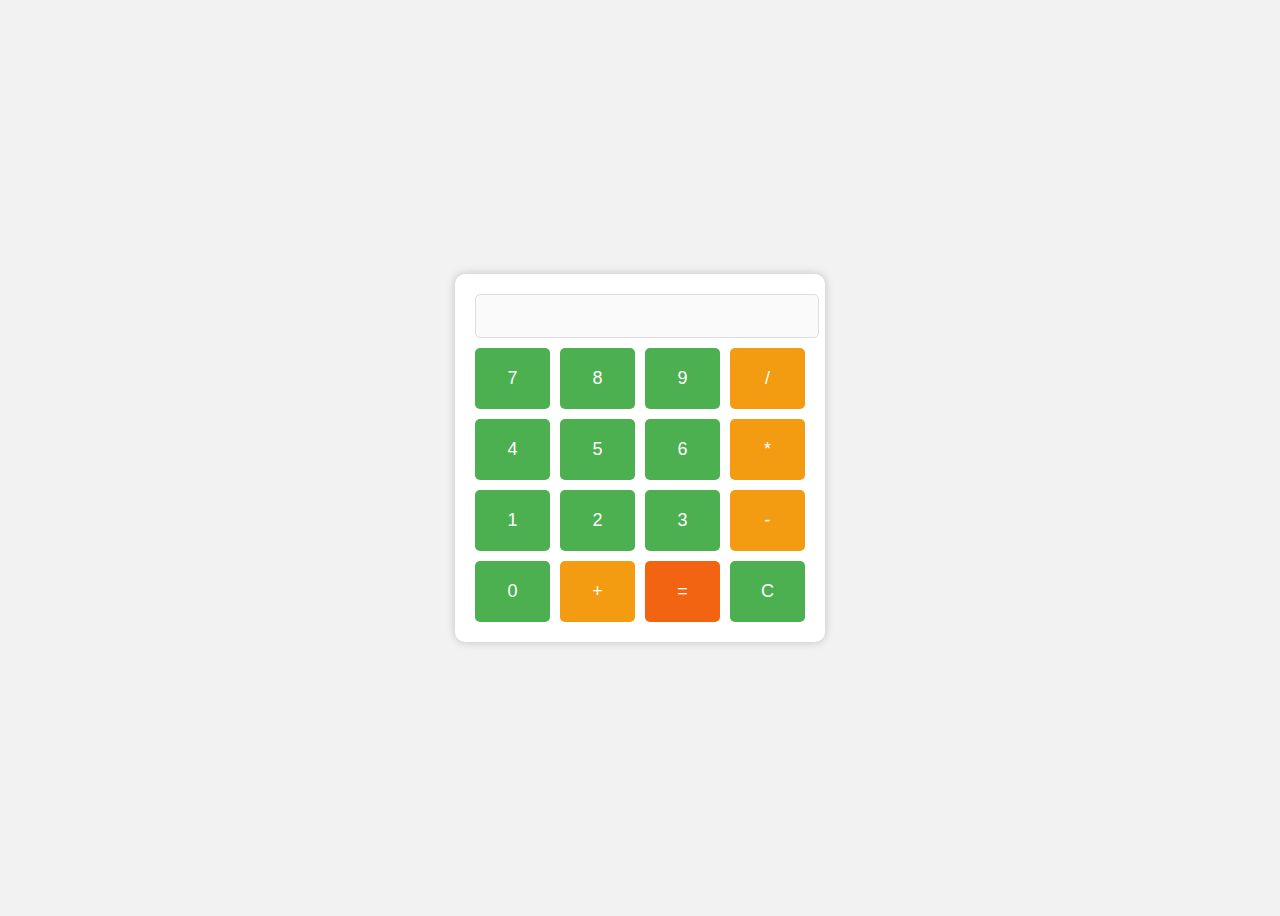
<file: OneDrive/Desktop/calculater/index.html>
<!DOCTYPE html>  
<html lang="en">  
<head>  
    <meta charset="UTF-8">  
    <meta name="viewport" content="width=device-width, initial-scale=1.0">  
    <title>Interactive Calculator</title>  
    <link rel="stylesheet" href="./src/style.css">  
</head>  
<body>  
    <div id="calculator">  
        <input type="text" id="display" disabled />  
        <!-- input is disabled because we are using it as a display panel not as an entry point -->
        <div id="buttons">  
            <button class="btn" data-value="7">7</button>  
            <button class="btn" data-value="8">8</button>  
            <button class="btn" data-value="9">9</button>  
            <button class="btn operator" data-value="/">/</button>  

            <button class="btn" data-value="4">4</button>  
            <button class="btn" data-value="5">5</button>  
            <button class="btn" data-value="6">6</button>  
            <button class="btn operator" data-value="*">*</button>  

            <button class="btn" data-value="1">1</button>  
            <button class="btn" data-value="2">2</button>  
            <button class="btn" data-value="3">3</button>  
            <button class="btn operator" data-value="-">-</button>  

            <button class="btn" data-value="0">0</button>  
            <button class="btn operator" data-value="+">+</button>  
            <button class="btn operator equal" id="equals">=</button>  
            <button class="btn" id="clear">C</button>  
        </div>  
    </div>  
    <script src="./src/script.js"></script>
    <!-- <script src="./src/js/script.js"></script>   -->
</body>  
</html>
</file>
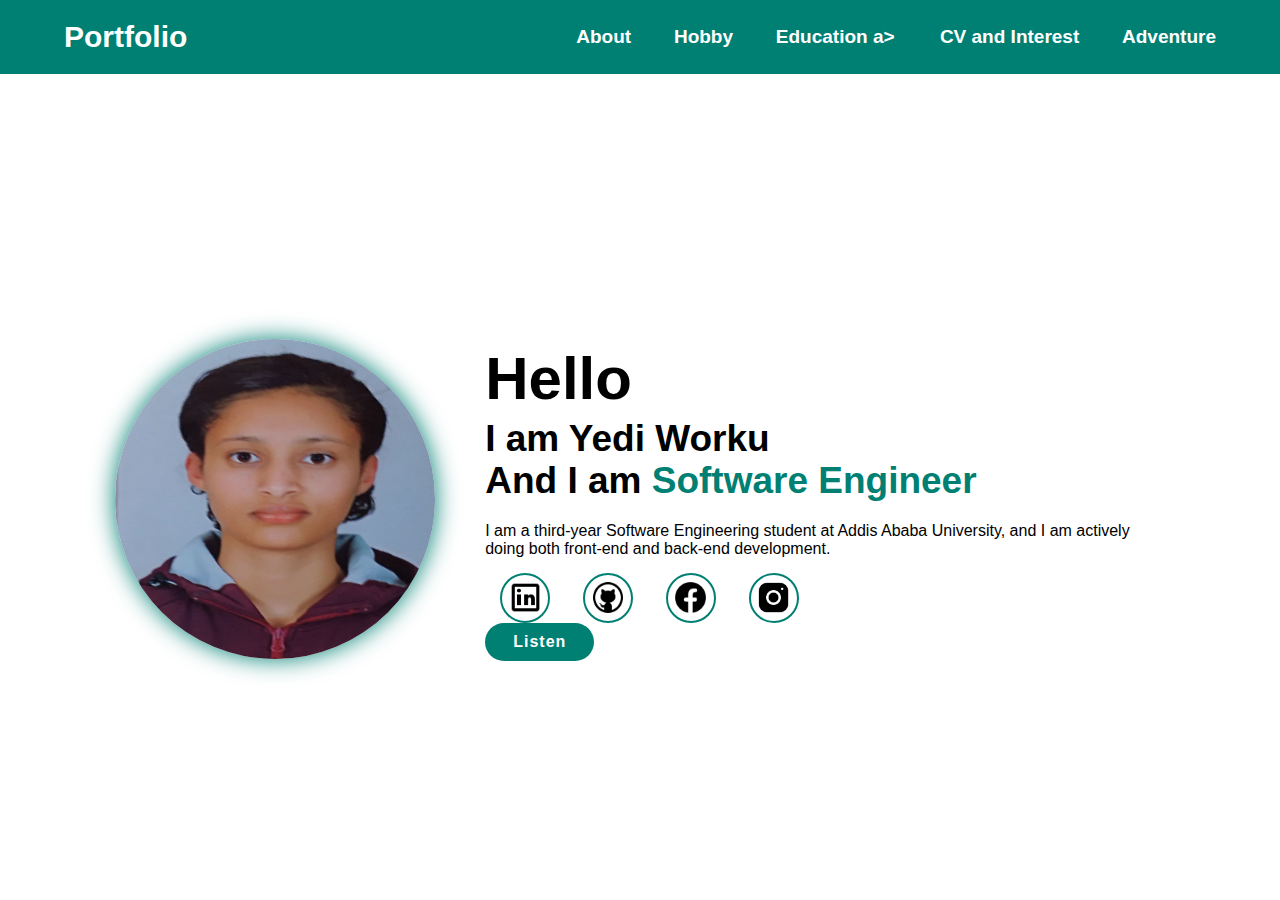
<file: OneDrive/Documents/Portofolio-final/index.html>
<!DOCTYPE html>
<html lang="en">
<head>
    <meta charset="UTF-8">
    <meta name="viewport" content="width=device-width, initial-scale=1.0">
    <title>Portfolio</title>
    <link rel="stylesheet" href="src/style.css">
</head>
<body>
    <!-- Header section -->
    <header class="header">
        <a href="#index" class="logo">Portfolio</a>
         <img src="src/image/icons8-menu-30.png" id="menu-icon">
        <nav class="navbar" aria-label="Main Navigation">
            <a href="index.html">About</a>
            <a href="src/pages/hobby.html">Hobby</a>
            <a href="src/pages/education.html">Education    a>
            <a href="src/pages/cvandintrest.html">CV and Interest</a>
            <a href="src/pages/adventure.html">Adventure</a>
        </nav>
    </header>
   
    <!-- About section -->
    <section class="index" id="index">
        <div class="index-img">
            <img src="src/image/yedi.jpg" alt="picture" class="">
        </div>
        <div class="index-content">
            <h1>Hello</h1>
            <h3>I am Yedi Worku</h3>
            <h3>And I am <span class="multiple-text"> Software Engineer</span></h3>
            <p>I am a third-year Software Engineering student at Addis Ababa University, and I am actively doing both front-end and back-end development.</p>
            <div class="social-media">
                <a href="https://www.linkedin.com/in/yedi-worku-963183317/"><img src="src/image/icons8-linkedin-48.png"></a>
                <a href="https://github.com/Yediworku123"><img src="src/image/icons8-github-48.png"></a>
                
                <a href="https://web.facebook.com/profile.php?id=61562737914204"><img src="src/image/icons8-facebook-logo-50.png"></a>
                
                <a href="https://www.instagram.com/yedi1027/"><img src="src/image/icons8-instagram-60.png"></a>
            </div>
           
            <!-- Audio Button -->
            <a href="src/image/silent.mp3" class="btn" download>Listen</a>
        </div>
    </section>
    <script src="src/script.js"></script>
</file>
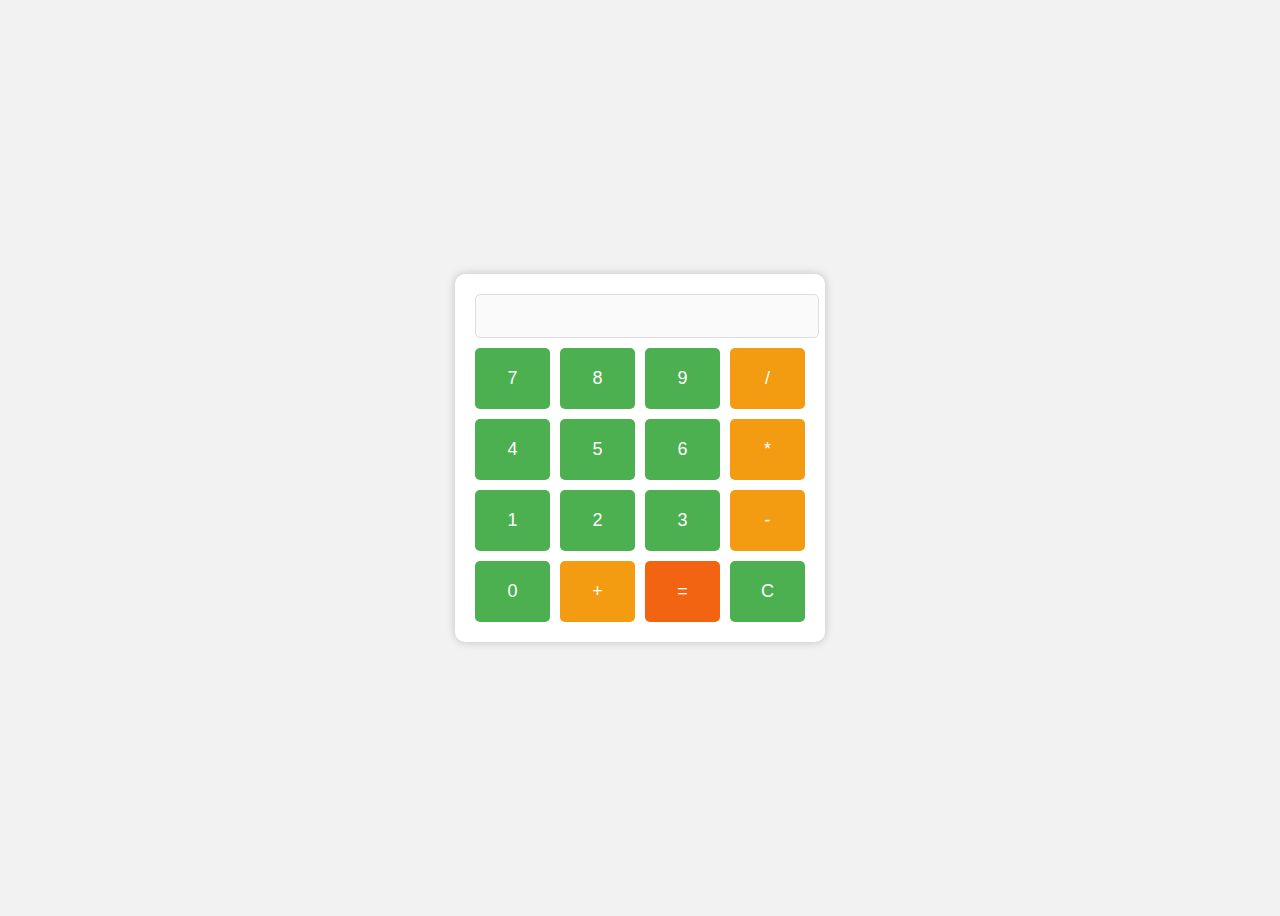
<file: OneDrive/Attachments/New folder/builds/Assessment-3_Yedi_worku_ugr1035-15_/index (5).html>
<!DOCTYPE html>  
<html lang="en">  
<head>  
    <meta charset="UTF-8">  
    <meta name="viewport" content="width=device-width, initial-scale=1.0">  
    <title>Interactive Calculator</title>  
    <link rel="stylesheet" href="./src/css/style (1).css">  
</head>  
<body>  
    <div id="calculator">  
        <input type="text" id="display" disabled />  
        <!-- input is disabled because we are using it as a display panel not as an entry point -->
        <div id="buttons">  
            <button class="btn" data-value="7">7</button>  
            <button class="btn" data-value="8">8</button>  
            <button class="btn" data-value="9">9</button>  
            <button class="btn operator" data-value="/">/</button>  

            <button class="btn" data-value="4">4</button>  
            <button class="btn" data-value="5">5</button>  
            <button class="btn" data-value="6">6</button>  
            <button class="btn operator" data-value="*">*</button>  

            <button class="btn" data-value="1">1</button>  
            <button class="btn" data-value="2">2</button>  
            <button class="btn" data-value="3">3</button>  
            <button class="btn operator" data-value="-">-</button>  

            <button class="btn" data-value="0">0</button>  
            <button class="btn operator" data-value="+">+</button>  
            <button class="btn operator equal" id="equals">=</button>  
            <button class="btn" id="clear">C</button>  
        </div>  
    </div>  
    <script src="./src/js/calc.js"></script>
    <!-- <script src="./src/js/script.js"></script>   -->
</body>  
</html>
</file>
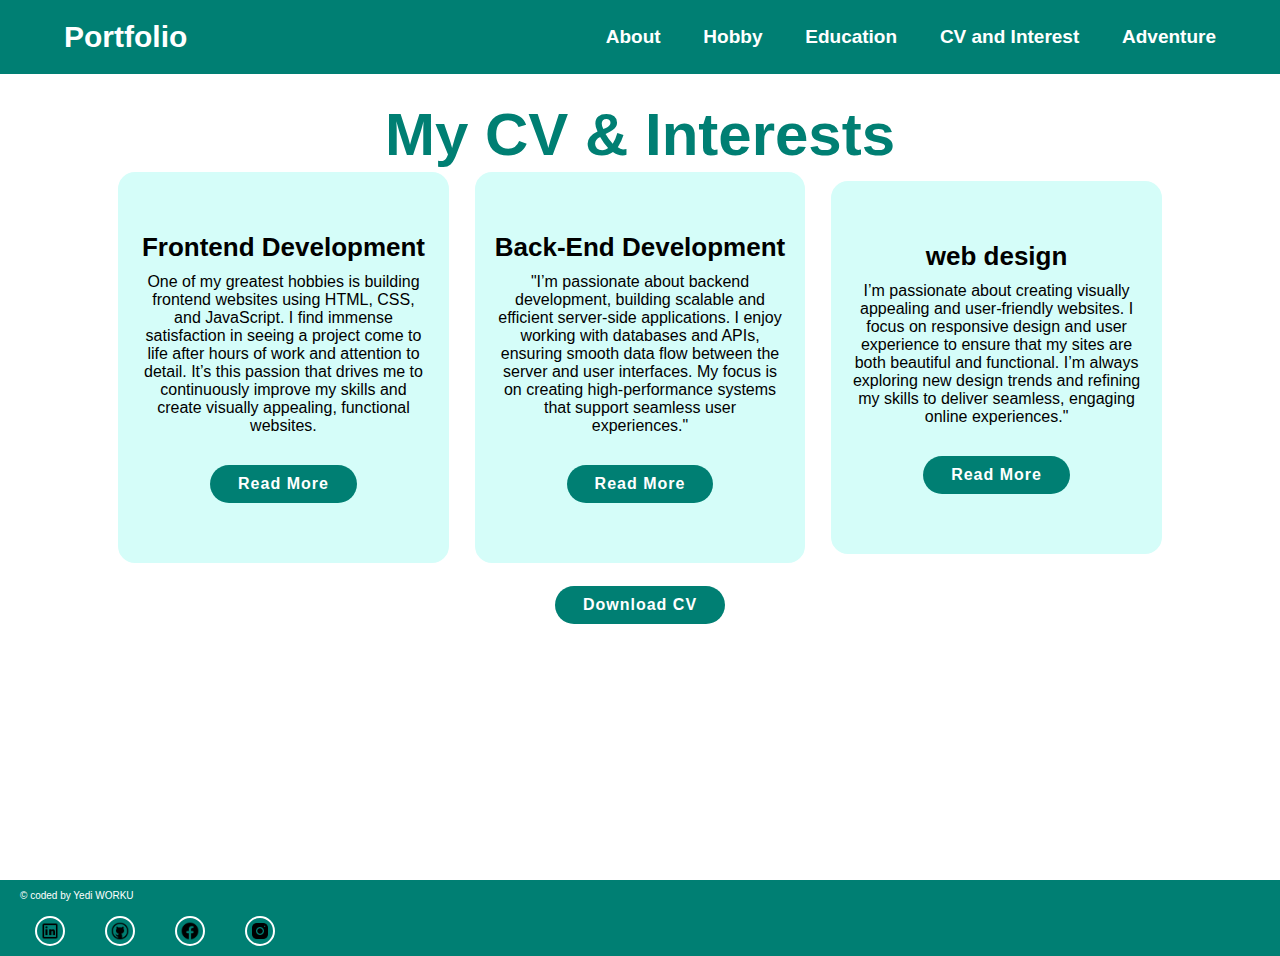
<file: OneDrive/Documents/Portofolio-final/src/pages/cvandintrest.html>
<!DOCTYPE html>
<html lang="en">
<head>
    <meta charset="UTF-8">
    <meta name="viewport" content="width=device-width, initial-scale=1.0">
    <link rel="stylesheet" href="../style.css">
   
    <title>Portfolio</title>
</head>
<body>
    <!-- Header section -->
    <header class="header">
        <a href="#index" class="logo">Portfolio</a>
        <img src="../image/icons8-menu-30.png" id="menu-icon">
        <nav class="navbar" aria-label="Main Navigation">
            <a href="../../index.html">About</a>
            <a href="hobby.html">Hobby</a>
            <a href="education.html">Education</a>
            <a href="cvandintrest.html">CV and Interest</a>
            <a href="adventure.html">Adventure</a>
        </nav>
    </header>
     <!-- CV and Interest Section -->
     <section class="cv-and-interest" id="cv-and-interest">
        <h2 class="heading">My <span>CV & Interests</span></h2>
        <div class="intrest-container">
            <div class="intrest-box">
                <i class='bx bxl-html5' ></i>
                <h3>Frontend Development</h3>
                <p>One of my greatest hobbies is building frontend websites using HTML, CSS, and JavaScript. I find immense satisfaction in seeing a project come to life after hours of work and attention to detail. It’s this passion that drives me to continuously improve my skills and create visually appealing, functional websites.</p>
                <a href="" class="btn">Read More</a>
            </div>
            <div class="intrest-box">
                <i class='bx bxl-nodejs'></i>
                <h3>Back-End Development</h3>
                <p>"I’m passionate about backend development, building scalable and efficient server-side applications. I enjoy working with databases and APIs, ensuring smooth data flow between the server and user interfaces. My focus is on creating high-performance systems that support seamless user experiences."</p>
                <a href="" class="btn">Read More</a>
            </div>
            <div class="intrest-box">
                <i class='bx bxl-css3' ></i>
                <h3>web design</h3> <!-- Added title here -->
                <p>I’m passionate about creating visually appealing and user-friendly websites. I focus on responsive design and user experience to ensure that my sites are both beautiful and functional. I’m always exploring new design trends and refining my skills to deliver seamless, engaging online experiences."</p>
                <a href="" class="btn">Read More</a>
            </div>
            <a href="../image/yedi.pdf" class="btn">Download CV</a>

        </div>
    </section>
    <footer>
        <div class="copyright">
            <p>&#169; coded by Yedi WORKU</p>
            <div class="social-media">
                <a href="https://www.linkedin.com/in/yedi-worku-963183317/"><img src="../image/icons8-linkedin-48.png"></a>
                <a href="https://github.com/Yediworku123"><img src="../image/icons8-github-48.png">   </a>
                
                <a href="https://web.facebook.com/profile.php?id=61562737914204"><img src="../image/icons8-facebook-logo-50.png"  >       </a>

                <a href="https://www.instagram.com/yedi1027/"><img src="../image/icons8-instagram-60.png">    </a>
            </div>
    </footer>
    <script  src="../script.js">
    </script>
</file>
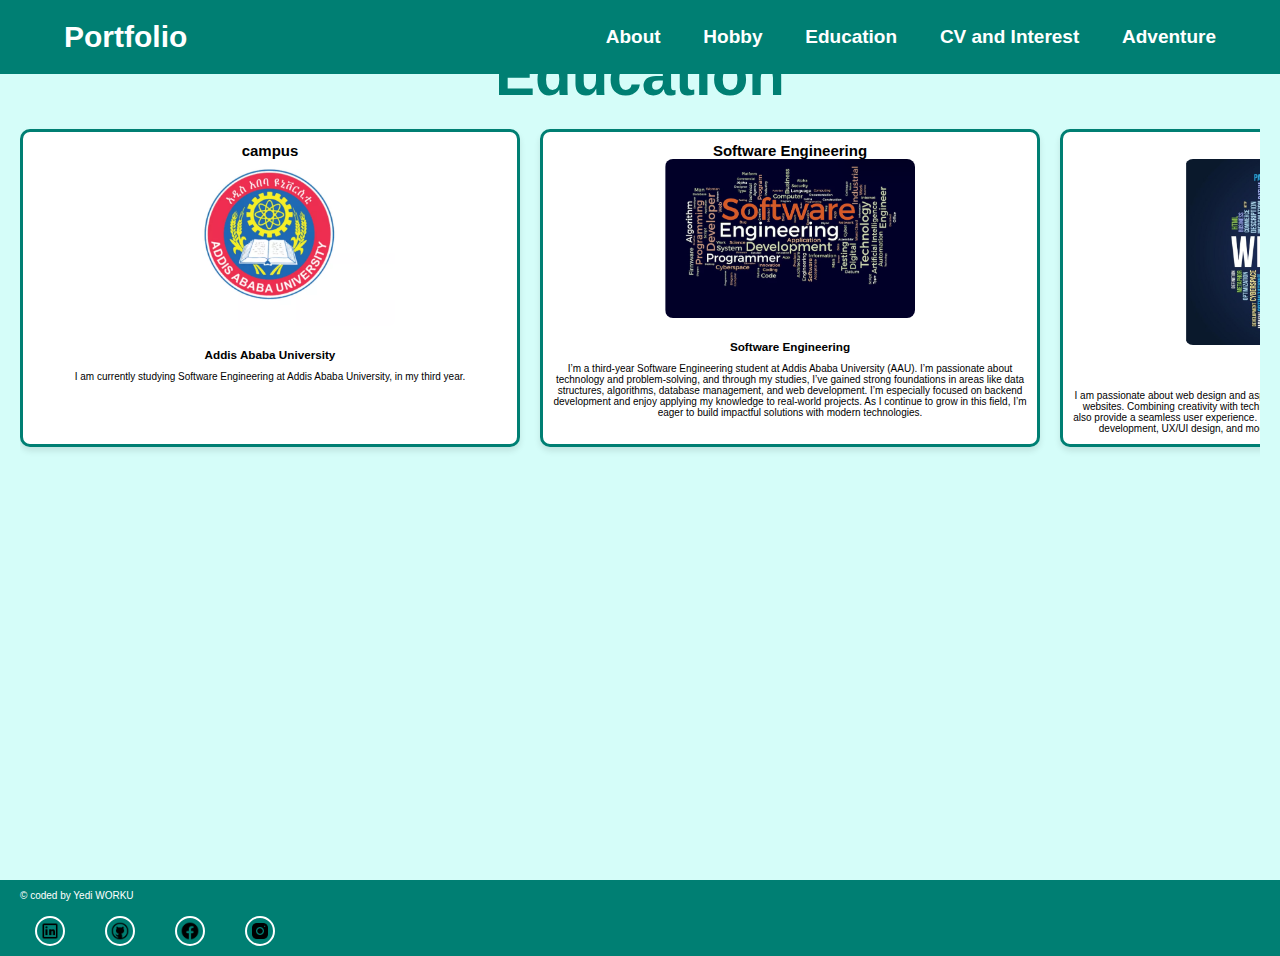
<file: OneDrive/Documents/Portofolio-final/src/pages/education.html>
<!DOCTYPE html>
<html lang="en">
<head>
    <meta charset="UTF-8">
    <meta name="viewport" content="width=device-width, initial-scale=1.0">
    <link rel="stylesheet" href="../style.css">
  
    <title>Portfolio</title>
</head>
<body>
    <!-- Header section -->
    <header class="header">
        <a href="#index" class="logo">Portfolio</a>
        <img src="../image/icons8-menu-30.png" id="menu-icon">
        <nav class="navbar" aria-label="Main Navigation">
            <a href="../../index.html">About</a>
            <a href="hobby.html">Hobby</a>
            <a href="education.html">Education</a>
            <a href="cvandintrest.html">CV and Interest</a>
            <a href="adventure.html">Adventure</a>
        </nav>
    </header>
    <section class="education" id="education">
        <h1 class="heading">Education</h1>
        <div class="education-box">
            <div class="education-section">
                
                <div class="wrapper">  
                    <h2 class="name">campus</h2>
                    <img src="../image/Untitled design (61).png.png" alt="Addis Ababa University" class="image">
                    <h3>Addis Ababa University</h3>
                    <div class="dot">
                        <i class='bx bxs-book-bookmark'></i>
                    </div>
                    <p>I am currently studying Software Engineering at Addis Ababa University, in my third year.</p>
                </div>
    
                <div class="wrapper">
                    <h2 class="name">Software Engineering</h2>
                    <img src="../image/soft.png" alt="Software Engineering" class="image">
                    <h3>Software Engineering</h3>
                    <div class="dot">
                        <i class='bx bx-code'></i>
                    </div>
                    <p>I’m a third-year Software Engineering student at Addis Ababa University (AAU). I’m passionate about technology and problem-solving, and through my studies, I’ve gained strong foundations in areas like data structures, algorithms, database management, and web development. I’m especially focused on backend development and enjoy applying my knowledge to real-world projects. As I continue to grow in this field, I’m eager to build impactful solutions with modern technologies.</p>
                </div>
    
                <div class="wrapper">
                    <h2 class="name">Web Design</h2>
                    <img src="../image/web.png" alt="Web Design" class="image">
                    <h3>Web Design</h3>
                    <div class="dot">
                        <i class='bx bx-code'></i>
                    </div>
                    <p>I am passionate about web design and aspire to build a career creating visually engaging and user-friendly websites. Combining creativity with technical skills, I aim to design websites that not only look great but also provide a seamless user experience. I’m excited to continue learning and refining my skills in front-end development, UX/UI design, and modern web technologies to make a lasting impact in the field.</p>
                </div>
            </div>
        </div>
    </section>
    <footer>
        <div class="copyright">
            <p>&#169; coded by Yedi WORKU</p>
            <div class="social-media">
                <a href="https://www.linkedin.com/in/yedi-worku-963183317/"><img src="../image/icons8-linkedin-48.png"></a>
                <a href="https://github.com/Yediworku123"><img src="../image/icons8-github-48.png">   </a>
                
                <a href="https://web.facebook.com/profile.php?id=61562737914204"><img src="../image/icons8-facebook-logo-50.png"  >       </a>

                <a href="https://www.instagram.com/yedi1027/"><img src="../image/icons8-instagram-60.png">    </a>
            </div>
    </footer>
    <script  src="../script.js">
    </script>
</file>
<file: OneDrive/Desktop/calculater/src/style.css>
body {  
    font-family: Arial, sans-serif;  
    display: flex;  
    justify-content: center;  
    align-items: center;  
    height: 100vh;  
    background-color: #f2f2f2;  
}  

#calculator {  
    background: white;  
    padding: 20px;  
    border-radius: 10px;  
    box-shadow: 0 0 10px rgba(0, 0, 0, 0.2);  
}  

#display {  
    width: 100%;  
    height: 40px;  
    font-size: 24px;  
    text-align: right;  
    margin-bottom: 10px;  
    border: 1px solid #ddd;  
    border-radius: 5px;  
    padding-right: 10px;  
}  

#buttons {  
    display: grid;  
    grid-template-columns: repeat(4, 75px);  
    gap: 10px;  
}  

.btn {  
    padding: 20px;  
    font-size: 18px;  
    background-color: #4CAF50;  
    color: white;  
    border: none;  
    border-radius: 5px;  
    cursor: pointer;  
    transition: background-color 0.3s;  
}  

.btn:hover {  
    background-color: #45a049;  
}  

.operator {  
    background-color: #f39c12;  
}  

.operator:hover {  
    background-color: #e67e22;  
}

.equal {  
    background-color: #f36412;  
}  

.equal:hover {  
    background-color: #e65022;  
}
</file>
<file: OneDrive/Documents/Portofolio-final/src/style.css>
*{
    margin: 0;
    padding: 0;
    box-sizing: border-box;
    text-decoration: none;
    border:none ;
    outline:none;
    scroll-behavior: smooth;
    font-family:  -apple-system, BlinkMacSystemFont, 'Segoe UI', Roboto, Oxygen, Ubuntu, Cantarell, 'Open Sans', 'Helvetica Neue', sans-serif;}

:root{
    --bg-color:#fff;
    --snd-bg-color:#d5fdf9;
    --text-color:#000;
    --main-color:#007f73;
}
html{
    font-size: 62.5%;
    overflow-x: hidden;
}
body{
    background:var(--bg-color) ;
    color: var(--text-color);
}
section{
    min-height:100vh ;
    padding:10rem 9% 2rem;
}
.header{
    position: fixed;
    width: 100%;
    top: 0;
    right: 0;
    z-index: 1000;
    display: flex;
    align-items: center;
    justify-content: space-between;
    padding:2rem 5%;
    background: var(--main-color);
    backdrop-filter:all 0.5s ease  ;

}
.logo{
    font-size: 3rem;
    color: var(--bg-color);
    font-weight: 700;
    cursor: pointer;
    transition: 0.3s ease;


}
.logo:hover{
    transform: scale(1.05);
}
.navbar a{
font-size: 1.9rem;
color: var(--bg-color);
margin-left: 4rem;
font-weight: 700;
transition: 0.3s ease;

}
.navbar a:hover,
.navbar a.active
{
color: var(--text-color);
}
#menu-icon{
    font-size: 3.6rem;
    color: var(--bg-color);
    cursor: pointer;
    display: none;
    z-index: 1001;
}

/*home section*/
.index{
    display: flex;
    justify-content: center;
    align-items: center;
}
.index-img img {
    width: 25vw; /* Sets the width */
    height: 25vw; /* Ensures the height is equal to the width */
    border-radius: 50%; /* Makes the image round */
    box-shadow: 0 0 25px var(--main-color); /* Adds a shadow */
    cursor: pointer; /* Changes cursor to pointer */
    animation: floatImage 4s ease-in-out infinite; /* Applies animation */
    transition: 0.4s ease; /* Smooth transition effect */
}

.index-img img:hover{
    box-shadow: 0 0 25px var(--main-color),
                0 0 35px var(--main-color),
                0 0 45px var(--main-color);
}
@keyframes floatImage{
    0%{transform: translateY(0);}
    50%{transform: translateY(-2.4rem);}
    100%{ transform: translateY(0); }
    
}
.index-content{
    margin-left: 5rem;
}
.index-content h3{
    font-size:3.7rem ;
    font-weight:700;
}
.index-content h3:nth-of-type(2){
    margin-bottom: 2rem;
}
span{
    color:var(--main-color);
}
.index-content h1{
    font-size: 6rem;
    font-weight: 700;
    line-height: 1.3;
}
.index-content p{
    font-size: 1.6rem;

}
.social-media a {
    display: inline-flex;
    justify-content: center;
    align-items: center;
    width: 50px; /* Increased to accommodate the image size */
    height: 50px; /* Adjust to maintain circular shape */
    background: transparent;
    border: 0.2rem solid var(--main-color);
    border-radius: 50%;
    margin: 1.5rem 1.5rem 0; /* Adjusted margin for better spacing */
    transition: 0.3s ease;
    overflow: hidden; /* Ensure the image stays within the circular area */
}

.social-media a img {
    width: 80%; /* Resize images to fit inside the circle */
    height: 80%; /* Keep aspect ratio consistent */
    object-fit: cover; /* Ensure images are not distorted */
    transition: 0.3s ease; /* Smooth hover effect on images */

    filter: invert(0%) sepia(100%) saturate(1000%) hue-rotate(200deg);
    transition: filter 0.3s ease;
}



.social-media a:hover {
    transform: scale(1.2) translateY(-10px);
    background-color: var(--main-color);
    box-shadow: 0 0 25px var(--main-color);
}

.social-media a:hover img {
    filter: brightness(0) invert(1); /* Invert image colors for contrast on hover */
}

/* .btn class styling */
.btn {

    display: inline-block;
    padding: 1rem 2.8rem;
    background: var(--main-color);
    border-radius: 4rem;
    box-shadow: none;
    font-size: 1.6rem;
    color: var(--bg-color);
    letter-spacing: 0.1rem;
    font-weight: 600;
    transition: 0.3s ease;
}

.btn:hover {
    box-shadow: 0 0 1.6rem var(--main-color);
}
.btn1{
    display: inline-block;
    padding: 1rem 2.8rem;
    background: var(--main-color);
    border-radius: 4rem;
    box-shadow: none;
    font-size: 1.6rem;
    color: var(--bg-color);
    letter-spacing: 0.1rem;
    font-weight: 600;
    transition: 0.3s ease;
    margin: 3rem 0;
}
.btn:hover {
    box-shadow: 0 0 1.6rem var(--main-color);
    
}
.heading{
    font-size: 6rem;
    text-align: center;

}
/* hobby code*/
.intrest h2{
    margin-bottom: 5rem;

}
.intrest-container{
    display:flex ;
    justify-content: center;
    align-items: center;
    flex-wrap: wrap;
    gap: 2rem;

}
.intrest-container .intrest-box{
    flex: 1 1 30rem;
    background: var(--snd-bg-color);
    padding: 6rem 2rem 6rem;
    border-radius: 2rem;
    text-align: center;
    border: 0.3rem solid var(--bg-color);
    transition: 0.3s ease;

}
.intrest-container .intrest-box:hover{
    border-color: var(--main-color);
    transform: scale(1.02);
}
.intrest-box i{
    font-size: 7rem;
    color: var(--main-color);

}
.intrest-box h3{
    font-size: 2.6rem;
}
.intrest-box p{
    font-size: 1.6rem;
    margin: 1rem 0 3rem; 
}
/* education code*/
.education {
    background-color: var(--snd-bg-color); /* Background color */
    padding: 40px 20px;
    text-align: center;
}

.education-box {
    display: flex;
    flex-wrap: nowrap; /* Prevent wrapping of items */
    overflow-x: auto; /* Enable horizontal scrolling */
    gap: 30px; /* Space between items */
    padding-bottom: 20px; /* Prevent content from hiding behind scrollbar */
    scroll-snap-type: x mandatory; /* Snap items into place as they scroll */
}

.education-section {
    display: flex;
    gap: 20px; /* Space between each wrapper */
}

.wrapper {
    background-color: var(--bg-color);
    border-radius: 10px;
    box-shadow: 0 4px 6px rgba(0, 0, 0, 0.1);
    padding: 10px;
    width: 500px; /* Adjusted to ensure uniformity */
    text-align: center;
    scroll-snap-align: start; /* Ensure each wrapper snaps at the start */
    transition: all 0.3s ease-in-out;
    border: 0.3rem solid var(--main-color);
    margin-top: 20px; /* Add margin to avoid touching the top */
}

.wrapper:hover {
    transform: translateY(-5px);
    box-shadow: 0 0 1.6rem var(--main-color);
}
.heading{
    text-align: center;
     color: var(--main-color);
}


.image {
    width: 100%;
    max-width: 250px; /* Keep the image size consistent */
    height: auto;
    border-radius: 8px;
    object-fit: cover;
    margin: 0 auto 20px; /* Center image and give spacing */
}

.dot {
    font-size: 24px;
    margin: 10px 0;
    color: var(--main-color);
}
.education-item h2{
    font-size: 3rem;
}

.education-item p {
    font-size: 1.5rem; /* Slightly larger font size for better readability */
    color: var(--text-color);
    line-height: 1.6;
    margin-bottom: 10px;
}
/* education code*/


.adventure-container {
    display: flex;
    justify-content: center;
    align-items: center; /* Align items in the center vertically */
    flex-wrap: wrap;
}

.adventure-box {
    display: flex;
    align-items: center; /* Center items vertically in the box */
    flex: 1 1 30rem;
    background: var(--snd-bg-color);
    padding: 6rem 2rem;
    border-radius: 2rem;
    text-align: left; /* Adjusted for left-aligned text */
    border: 0.3rem solid var(--bg-color);
    transition: 0.3s ease;
}

.adventure-box:hover {
    border-color: var(--main-color);
    transform: scale(1.02);
}

.adventure-box .adventure-vid {
    flex: 1 1 50%; /* Video takes up 50% of the space */
    padding-right: 2rem; /* Add some space between video and text */
}

.adventure-box .adventure-vid video {
    width: 100%; /* Make the video responsive */
    height: auto;
}

.adventure-box .adventure-content {
    flex: 1 1 50%; /* Text takes up the other 50% */
}

.adventure-box h3 {
    font-size: 2.6rem;
    margin-bottom: 1rem;
}

.adventure-box p {
    font-size: 1.6rem;
    margin: 1rem 0 3rem;
}
/*hobby*/
/* Hobby Section Styles */
.hobby {
    background-color: var(--bg-color); /* Set background to main */
    padding: 40px; /* Add padding for more space around */
}

/* Navigation links */
.hobby-nav {
    list-style: none; /* Remove default list styles */
    padding: 0; /* Remove padding from the links */
    margin-bottom: 20px; /* Space below the nav */
    display: flex; /* Use flex for horizontal layout */
    gap: 20px; /* Space between nav items */
}

.hobby-nav a {
    text-decoration: none; /* Remove underline */
    color: var(--main-color); /* Main color for links */
    transition: color 0.3s; /* Transition effect for hover */
}

.hobby-nav a:hover {
    color: darkgreen; /* Change color on hover */
}

/* Container for Hobby Boxes */
.hobby-container {
    display: flex; /* Arrange boxes in a row */
    overflow-x: auto; /* Enable horizontal scrolling */
    gap: 40px; /* Space between boxes */
    padding-bottom: 20px; /* Prevent content from sticking to the bottom */
}

/* Each individual Hobby Box */
.hobby-box {
    display: flex; /* Flex layout */
    align-items: center; /* Center items vertically */
    justify-content: space-between; /* Space items evenly */
    background: var(--snd-bg-color); /* Background color */
    padding: 20px; /* Decreased padding for shorter boxes */
    border-radius: 1.5rem; /* Slightly rounded corners */
    border: 0.3rem solid var(--bg-color); /* Consistent border style */
    box-shadow: 0 4px 20px rgba(0, 0, 0, 0.2); /* Subtle shadow */
    flex: 0 0 400px; /* Adjust this width as needed */
    height: 500px; /* Set a fixed height for consistency */
    scroll-snap-align: start; /* Align each box to start on snap */
}

/* Hover effect for hobby boxes */
.hobby-box:hover {
    transform: scale(1.02); /* Slight zoom effect */
    border-color: var(--main-color); /* Change border color on hover */
}

/* Content of the Hobby Box */
.hobby-box .hobby-content {
    flex: 1; /* Allow content to take up available space */
    margin-right: 20px; /* Space between text and image */
    text-align: left; /* Align text to the left */
}

/* Heading within Hobby Content */
.hobby-box .hobby-content h3 {
    font-size: 2rem; /* Adjust heading size */
    color: var(--main-color); /* Main color for the heading */
    margin-bottom: 0.5rem; /* Space below the heading */
}

/* Paragraph text in Hobby Content */
.hobby-box .hobby-content p {
    font-size: 1.2rem; /* Adjust paragraph size */
    color: var(--text-color); /* Text color */
    line-height: 1.5; /* Better readability */
}

/* Images in Hobby Box */
.hobby-box img {
    max-width: 150px; /* Set a maximum width for images */
    height: auto; /* Maintain aspect ratio */
    border-radius: 1rem; /* Rounded corners for images */
    box-shadow: 0 2px 10px rgba(0, 0, 0, 0.1); /* Subtle shadow for images */
}
/* General Footer Styling */
/* General Footer Styling */
footer {
    background-color: var(--main-color); /* Dark background color */
    color: #fff; /* White text color for contrast */
    padding: 1rem 2rem; /* Compact padding for spacing */
    display: flex; /* Use flexbox for layout */
    flex-wrap: wrap; /* Allow wrapping for smaller screens */
    justify-content: space-between; /* Space out content evenly */
    align-items: center; /* Align items vertically center */
    gap: 1rem;
    margin-top: -2rem;  /* Add space between items for smaller screens */
}

/* Footer Content Section */
footer .content {
    flex: 1; /* Takes up available space */
    text-align: center; /* Center align text vertically */
    font-size: 1.2rem; /* Standard font size */
    margin: 0; /* Remove extra margins for compactness */
}

/* Social Media Icons Section */
footer .social-media {
    display: flex; /* Flex layout for icons */
    justify-content: center; /* Center-align for smaller screens */
    gap: 1rem; /* Space between icons */
    flex-wrap: wrap; /* Allow wrapping if necessary */
}

/* Social Media Links */
footer .social-media a {
    display: inline-flex;
    justify-content: center;
    align-items: center;
    width: 30px; /* Icon size for compact screens */
    height: 30px; /* Icon size for compact screens */
    background: transparent;
    border: 0.2rem solid #fff; /* White border */
    border-radius: 50%; /* Circular icons */
    font-size: 1.2rem; /* Icon font size */
    color: #fff; /* White icon color */
    transition: all 0.3s ease; /* Smooth hover transition */
}

footer .social-media a:hover {
    transform: scale(1.2); /* Slight zoom effect */
    background-color: #fff; /* White background on hover */
    color: var(--main-color); /* Icon color changes to main color */
    box-shadow: 0 0 5px #fff; /* Glow effect */
}

section {
    margin-bottom: 2rem; /* Compact spacing between sections */
}

section:last-of-type {
    margin-bottom: 0; /* Remove margin before footer */
    padding-bottom: 0; /* Remove padding before footer */
}



/* Large Desktop Screens */
/* Desktop Screens - Large and Above */
@media (min-width: 1200px) {
    html {
        font-size: 62.5%; /* Standard scaling */
    }
}
/* Tablets and Smaller Laptops */
@media (max-width: 991px) {
    .header {
        flex-wrap: wrap;
        padding: 2rem 3%;
    }
 /* Show menu icon on smaller screens */

}
/* Menu Icon */
/* Menu Icon */
#menu-icon {
    display: none; /* Hidden by default */
    font-size: 2.5rem;
    color: var(--bg-color);
    cursor: pointer;
    z-index: 1000; /* Ensure it's above other elements */
}
@media (max-width: 991px) {
    .header {
        flex-wrap: wrap;
        flex-direction: row-reverse; /* Move logo to the right */
        justify-content: space-between;
        padding: 2rem 3%; /* Adjust padding for smaller screens */
    }

    #menu-icon {
        display: block; /* Show menu icon on smaller screens */
    }

    .navbar {
        display: flex;
        flex-direction: column;
        position: absolute;
        top: 100%; /* Place below the header */
        left: -100%; /* Initially hide the menu */
        width: 100%;
        background: var(--main-color);
        transition: all 0.5s ease; /* Smooth slide-in effect */
        z-index: 999;
        backdrop-filter: blur(10px); /* Optional frosted glass effect */
    }

    .navbar.active {
        left: 0; /* Slide in the menu when active */
    }

    .navbar a {
        margin-left: 0; /* Reset margin for vertical alignment */
        padding: 1.5rem; /* Add padding for clickable links */
        text-align: left; /* Align text to the left */
    }
}



    @media (max-width: 991px){
    
    .about{
        flex-direction: column;
    }
    .about-content h3{
        font-size: 2.6rem;
    }
    .about-content h1{
        font-size: 5rem ;
    }
    .about-content{
        order: 2;
        margin-left: 1rem;
    }
    .about-img img {
        width: 70vw;
        height: 50vw;
    }
    .intrest-container,
    .adventure-container,
    .hobby-container {
        flex-direction: column;
        align-items: center;
    }
    
    section {
        margin-bottom: 1rem; /* Adjust section spacing */
    }
    footer {
        margin-top: -1rem; /* Pull footer closer to the sections */
        padding: 1rem 2%; /* Compact footer padding */
    }
    footer .content {
        font-size: 1.2rem; /* Adjust footer font size */
    }
    footer .social-media {
        gap: 1rem; /* Reduce space between icons */
    }
}

/* Phones */
@media (max-width: 768px) {
    html {
        font-size: 50%;
    }
    .header {
        flex-direction: column;
        text-align: center;
        flex-wrap: wrap; /* Allow wrapping */
        padding: 1.5rem 5%
    }

    .about-img img {
        width: 50rem;
        margin-top: 4rem;
    }
    .navbar a {
        font-size: 1.6rem;
    }

    .about-content h1 {
        font-size: 4rem;
    }
    .about-img img {
        width: 70vw;
    }
    .intrest-container .intrest-box,
    .adventure-container .adventure-box,
    .hobby-container .hobby-box {
        flex: 1 1 100%;
        padding: 2rem;
    }
    .hobby-box img {
        max-width: 100px;
    }
    footer {
        margin-top: -1rem; /* Pull footer closer */
        padding: 1rem; /* Compact footer padding */
    }
    section {
        margin-bottom: 1rem; /* Adjust section spacing */
    }
}
@media (max-width: 768px) {
    .hobby-container {
        flex-direction: column; /* Stack items vertically */
        align-items: center; /* Center items */
        gap: 1.5rem; /* Adjust spacing */
        padding: 1rem;
        overflow-x: scroll; /* Compact padding */
    }
    .hobby-container .hobby-box {
        flex: 1 1 auto; /* Auto width */
        max-width: 90%; /* Full width with slight margin */
        margin: 0 auto; /* Center boxes */
    }
}


/* Phones - Portrait Mode */
@media (max-width: 480px) and (orientation: portrait) {
    .header {
        flex-wrap: wrap;
        padding: 2rem 3%;
    }
    .navbar a {
        font-size: 1.6rem;
    }
    html {
        font-size: 45%;
    }
    .about-img img {
        width: 70vw;
    }
   
    footer {
        padding: 0.8rem 1.5%;
        margin-top: -1rem;
    }
    section {
        margin-bottom: 0.5rem; /* Reduce spacing between sections */
    }
}
@media (max-width: 480px) and (orientation: portrait) {
    .hobby-container {
        flex-direction: column; /* Stack items vertically */
        gap: 1rem; /* Compact spacing */
        overflow-x: scroll; /* Enable horizontal scrolling */
        flex-wrap: wrap; /* Allow multiple rows */
    }
    .hobby-container .hobby-box {
        max-width: 100%; /* Full width */
        padding: 1rem; /* Compact padding */
        flex: 1 1 calc(33.33% - 1rem); /* 33.33% width minus gaps for responsive behavior */
        box-sizing: border-box; /* Ensure padding & border is included in width calculation */
    }
}
/* Phones - Landscape Mode */
@media (max-width: 480px) and (orientation: landscape) {
    .header {
        flex-direction: row;
        justify-content: space-between;
    }
    
    .about {
        flex-direction: row;
        flex-wrap: wrap;
        gap: 1rem; /* Reduce space between elements */
    }
    .about-img img {
        width: 30vw;
    }
    .about-content h1 {
        font-size: 3rem;
    }
    .hobby-container {
        flex-direction: column;
        overflow-x: scroll;
    }
    footer {
        margin-top: -0.5rem;
    }
}
@media (max-width: 480px) and (orientation: landscape) {
    .hobby-container {
        flex-direction: column; /* Horizontal layout */
        overflow-x: scroll; /* Enable horizontal scrolling */
        gap: 1rem;
        flex-wrap: wrap;
         /* Compact spacing */
    }
    .hobby-container .hobby-box {
        flex: 0 0 calc(33.33% - 1rem); /* 33.33% width minus gaps for responsive behavior */
        max-width: 250px; /* Fixed max width for each box */
        box-sizing: border-box; /* Smaller size for landscape */
    }
}



/* High-resolution Phones and Tablets */
@media (min-resolution: 2dppx) {
    .about-img img {
        box-shadow: 0 0 10px var(--main-color);
    }
}
</file>
<file: OneDrive/Attachments/New folder/builds/Assessment-3_Yedi_worku_ugr1035-15_/src/css/style (1).css>
body {  
    font-family: Arial, sans-serif;  
    display: flex;  
    justify-content: center;  
    align-items: center;  
    height: 100vh;  
    background-color: #f2f2f2;  
}  

#calculator {  
    background: white;  
    padding: 20px;  
    border-radius: 10px;  
    box-shadow: 0 0 10px rgba(0, 0, 0, 0.2);  
}  

#display {  
    width: 100%;  
    height: 40px;  
    font-size: 24px;  
    text-align: right;  
    margin-bottom: 10px;  
    border: 1px solid #ddd;  
    border-radius: 5px;  
    padding-right: 10px;  
}  

#buttons {  
    display: grid;  
    grid-template-columns: repeat(4, 75px);  
    gap: 10px;  
}  

.btn {  
    padding: 20px;  
    font-size: 18px;  
    background-color: #4CAF50;  
    color: white;  
    border: none;  
    border-radius: 5px;  
    cursor: pointer;  
    transition: background-color 0.3s;  
}  

.btn:hover {  
    background-color: #45a049;  
}  

.operator {  
    background-color: #f39c12;  
}  

.operator:hover {  
    background-color: #e67e22;  
}

.equal {  
    background-color: #f36412;  
}  

.equal:hover {  
    background-color: #e65022;  
}
</file>
